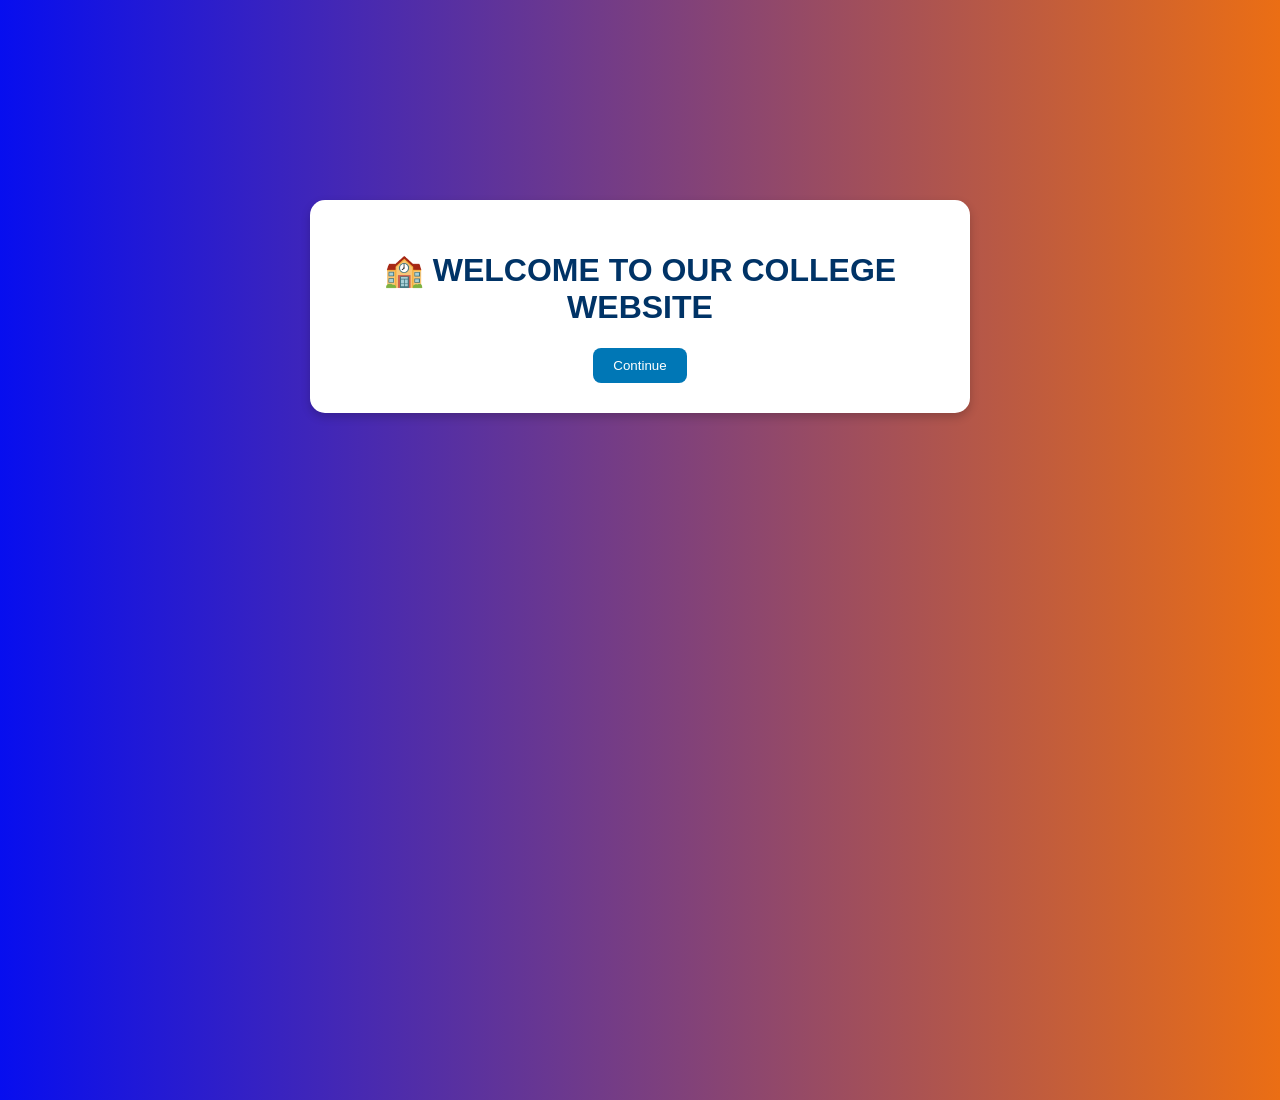
<file: index.html>
<!DOCTYPE html>
<html lang="en">
<head>
  <meta charset="UTF-8">
  <title>Class Connect - College Portal</title>
  <link rel="stylesheet" href="style.css">
</head>
<body>
  <div class="container center">
    <h1>🏫 WELCOME TO OUR COLLEGE WEBSITE</h1>
    <button onclick="window.location.href='student.html'">Continue</button>
  </div>
</body>
</html>
</file>
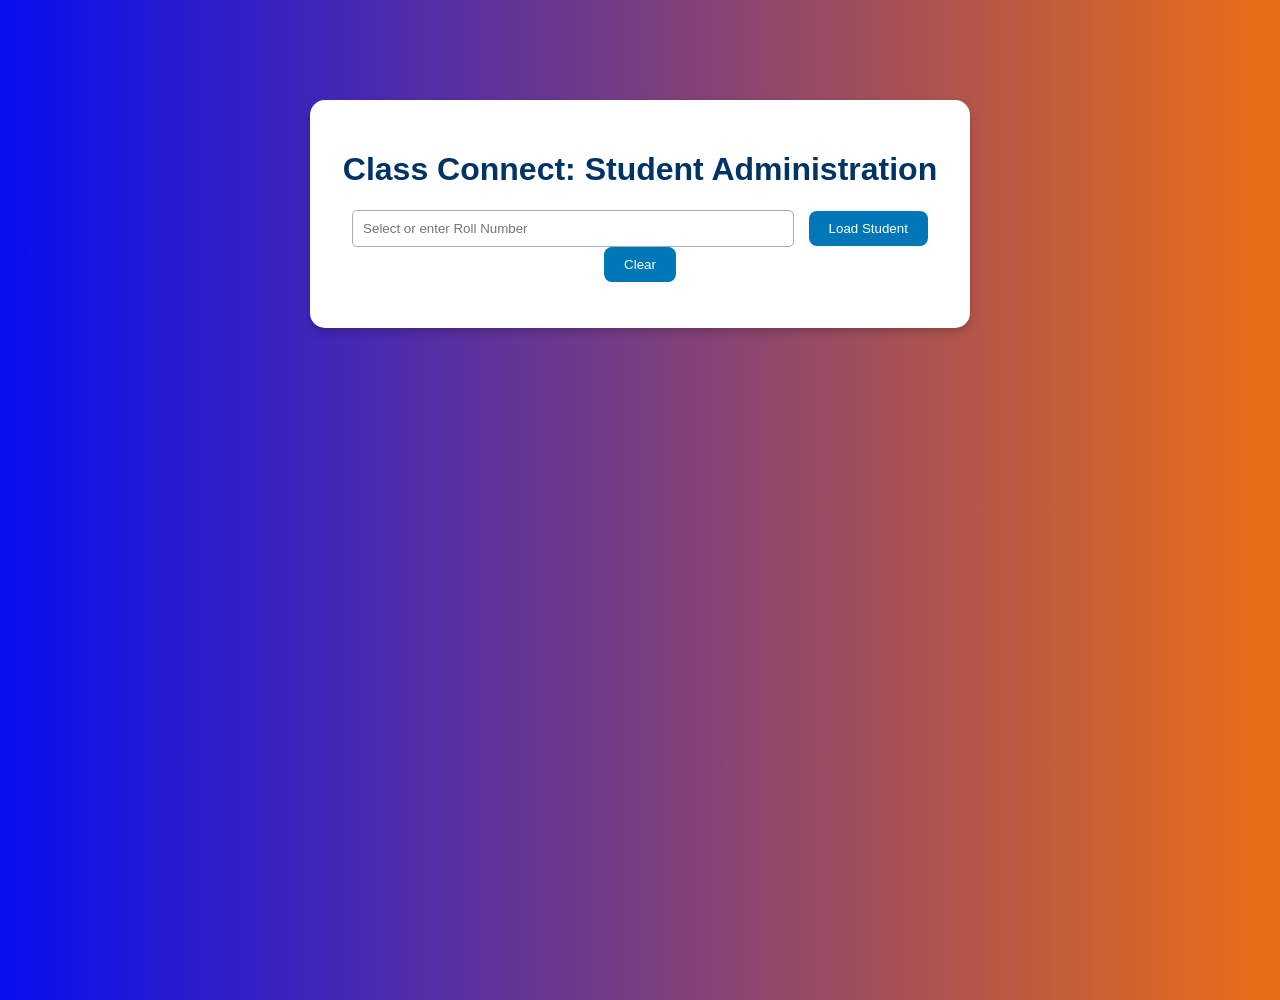
<file: student.html>
<!DOCTYPE html>
<html lang="en">
<head>
  <meta charset="UTF-8" />
  <title>Student Administration - Class Connect</title>
  <link rel="stylesheet" href="style.css" />
  <style>
    /* small layout additions specific to the wizard */
    .layout {
      display: grid;
      grid-template-columns: 220px 1fr;
      gap: 20px;
      align-items: start;
    }
    .field-list {
      background: #fafcff;
      border-radius: 8px;
      padding: 12px;
      max-height: 420px;
      overflow-y: auto;
    }
    .field-item {
      padding: 8px;
      margin-bottom: 6px;
      border-radius: 6px;
      cursor: pointer;
    }
    .field-item:hover { background:#e6f2ff; }
    .field-item.active { background:#cfeeff; font-weight:600; }
    .step-card {
      background: white;
      padding: 20px;
      border-radius: 10px;
      box-shadow: 0 4px 10px rgba(0,0,0,0.05);
      min-height: 200px;
    }
    .controls { margin-top: 16px; display:flex; gap:10px; }
    .small-btn { padding:8px 12px; border-radius:6px; border:none; cursor:pointer; }
    .small-btn.secondary { background:#eee; }
  </style>
</head>
<body>
  <div class="container">
    <h1>Class Connect: Student Administration</h1>

    <div style="margin-bottom:16px;">
      <input list="rollList" id="rollNo" placeholder="Select or enter Roll Number" />
      <datalist id="rollList"></datalist>
      <button onclick="selectStudent()">Load Student</button>
      <button onclick="clearView()" class="secondary">Clear</button>
    </div>

    <div id="notfound" style="color:red;"></div>

    <div id="wizard" style="display:none; margin-top:12px;">
      <div class="layout">
        <!-- left: clickable field list -->
        <div class="field-list" id="fieldList"></div>

        <!-- right: step content -->
        <div>
          <div class="step-card" id="stepCard">
            <!-- content injected here -->
          </div>

          <div class="controls">
            <button class="small-btn" id="prevBtn" onclick="prevField()">Previous</button>
            <button class="small-btn" id="nextBtn" onclick="nextField()">Next</button>
            <button class="small-btn secondary" onclick="showFullTimetable()">Show Full Timetable</button>
          </div>
        </div>
      </div>
    </div>

    <div id="result" class="card" style="display:none; margin-top:18px;"></div>
  </div>

  <script src="script.js"></script>
</body>
</html>
</file>
<file: style.css>
body {
  font-family: 'Poppins', sans-serif;
  background: linear-gradient(to right, #070eef, #eb6e14);
  margin: 0;
  padding: 0;
  height: 100vh;
}

.container {
  width: 90%;
  max-width: 600px;
  margin: 100px auto;
  background: white;
  padding: 30px;
  border-radius: 15px;
  box-shadow: 0 4px 10px rgba(0,0,0,0.2);
  text-align: center;
}

.center {
  text-align: center;
  margin-top: 200px;
}

h1 {
  color: #003366;
}

button {
  padding: 10px 20px;
  border: none;
  background-color: #0077b6;
  color: white;
  border-radius: 8px;
  cursor: pointer;
  transition: 0.3s;
}

button:hover {
  background-color: #005f8a;
}

input {
  padding: 10px;
  border: 1px solid #aaa;
  border-radius: 5px;
  width: 70%;
  margin-right: 10px;
}

.card {
  margin-top: 20px;
  text-align: left;
  background: #f1faff;
  padding: 20px;
  border-radius: 10px;
}
.student-photo {
  width: 150px;
  height: 150px;
  border-radius: 50%;
  object-fit: cover;
  margin-top: 20px;
  box-shadow: 0 0 10px rgba(0,0,0,0.3);
}
</file>
